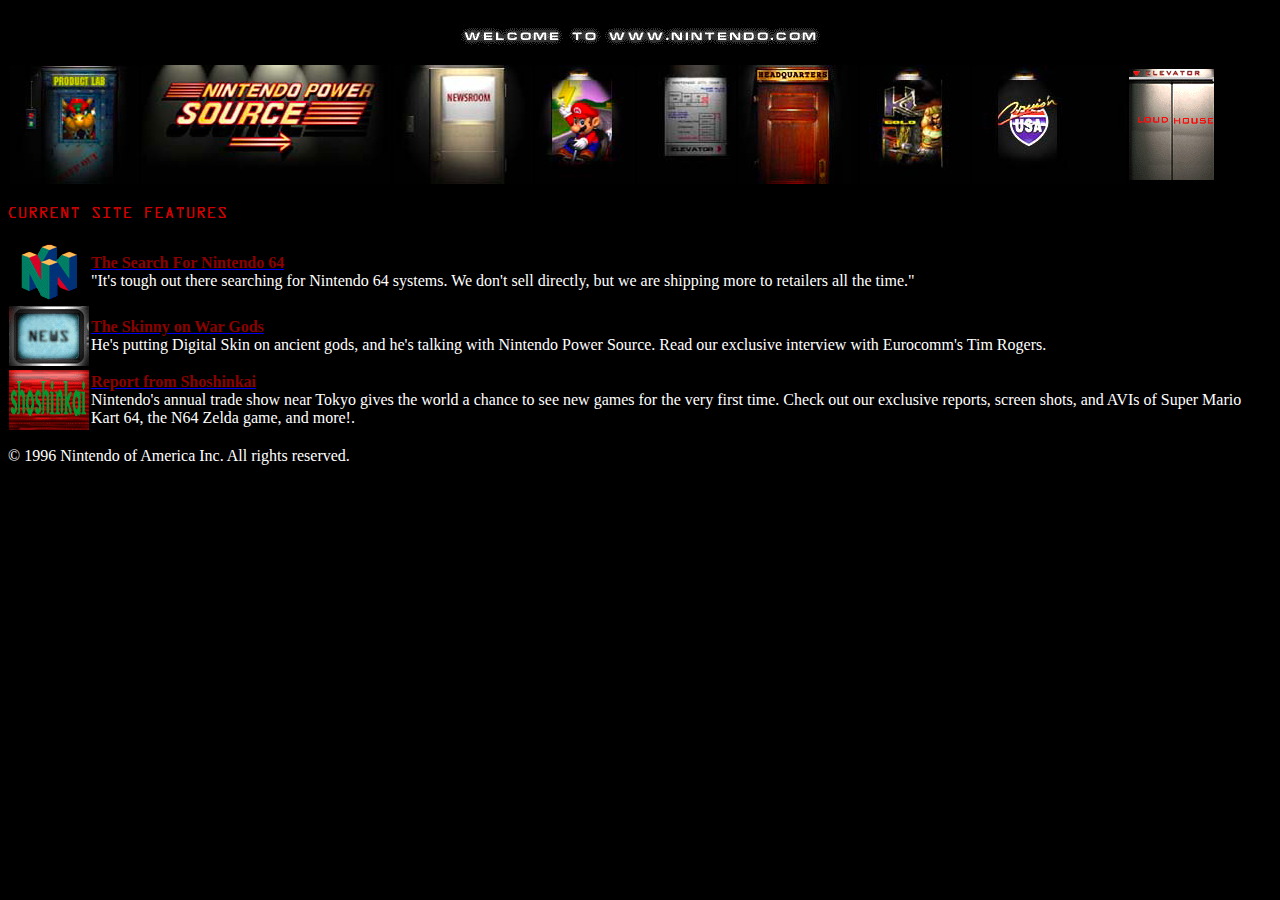
<file: Nintendo1996/index.html>
<html>
   <head>
       <br>
       <center>
<img src="Nintendo img/welcome.gif" >
</center>
<br>
   </head> 
   <nav>
    <table bgcolor="black" cellspacing=0>
        <tr>
            <th><a href="https://web.archive.org/web/19961222145915/http://www.nintendo.com/product/index.html"><img src="Nintendo img/header1.png"></a></th>
            <th><img src="Nintendo img/header2.png"></th>
            <th><a href="https://web.archive.org/web/19961222145925/http://www.nintendo.com/newsroom/index.html"><img src="Nintendo img/header3.png"></a></th>
            <th><a href="https://web.archive.org/web/19961222150000/http://www.nintendo.com/product/kart_frame.html"><img src="Nintendo img/header4.png"></a></th>
            <th><a href="https://web.archive.org/web/19961222145915/http://www.nintendo.com/product/index.html"><img src="Nintendo img/header5.png"></a></th>
            <th><a href="https://web.archive.org/web/19961222145937/http://www.nintendo.com/hq/index.html"><img src="Nintendo img/header6.png"></a></th>
            <th><a href="https://web.archive.org/web/19961222150007/http://www.nintendo.com/product/kigold_frame.html"><img src="Nintendo img/header7.png"></a></th>
            <th><a href="https://web.archive.org/web/19961222150015/http://www.nintendo.com/product/cruis_frame.html"><img src="Nintendo img/header8.png"></a></th>
            <th><a href="https://web.archive.org/web/19961222145752fw_/http://www.nintendo.com/hallway/registration/registration.html"><img src="Nintendo img/header9.gif"></a></th>
        </tr>
    </table>
   </nav>
   <br>
   <body bgcolor="black">
        <img src="Nintendo img/site_features.gif">
        <br>
        <br>
        <table cellspacing=0>
            <tr>
                <td><img src="Nintendo img/n64cube.gif"></td>
                <td><p><font color="white">
                    <a href="https://web.archive.org/web/19961222150111fw_/http://www.nintendo.com/hallway/features/shortage.html">
                    <b><font color="darkred">The Search For Nintendo 64</font></b></a>
                    <br>
                        "It's tough out there searching for Nintendo 64 systems. We don't sell 
                        directly, but we are shipping more to retailers all the time."</font></p>
                </td>
            </tr>
            <tr>
                <td colspan="2"></td>
            </tr>
            <tr>
                <td><img src="Nintendo img/animnews.gif"></td>
                <td><p><font color="white">
                    <a href="https://web.archive.org/web/19961222150131/http://www.nintendo.com/newsroom/wargods_frame.html">
                    <b><font color="darkred">The Skinny on War Gods</font></b></a>
                    <br>
                        He's putting Digital Skin on ancient gods, and he's talking with Nintendo
                        Power Source. Read our exclusive interview with Eurocomm's Tim
                        Rogers.</font></p>
                </td>
            </tr>
            <tr>
                <td colspan="2"></td>
            </tr>
            <tr>
                <td><img src="Nintendo img/showbttn.gif"></td>
                <td><p><font color="white">
                    <a href="http://www.nintendo.com/newsroom/show_frame.html">
                    <b><font color="darkred">Report from Shoshinkai</font></b></a>
                    <br>    
                    Nintendo's annual trade show near Tokyo gives the world a chance to 
                    see new games for the very first time. Check out our exclusive reports, 
                    screen shots, and AVIs of Super Mario Kart 64, the N64 Zelda game, and more!.</font></p>
                </td>
            </tr>
        </table>
        <p><font color="white">© 1996 Nintendo of America Inc. All rights reserved.</font></p>
    </body>
</html>
</file>
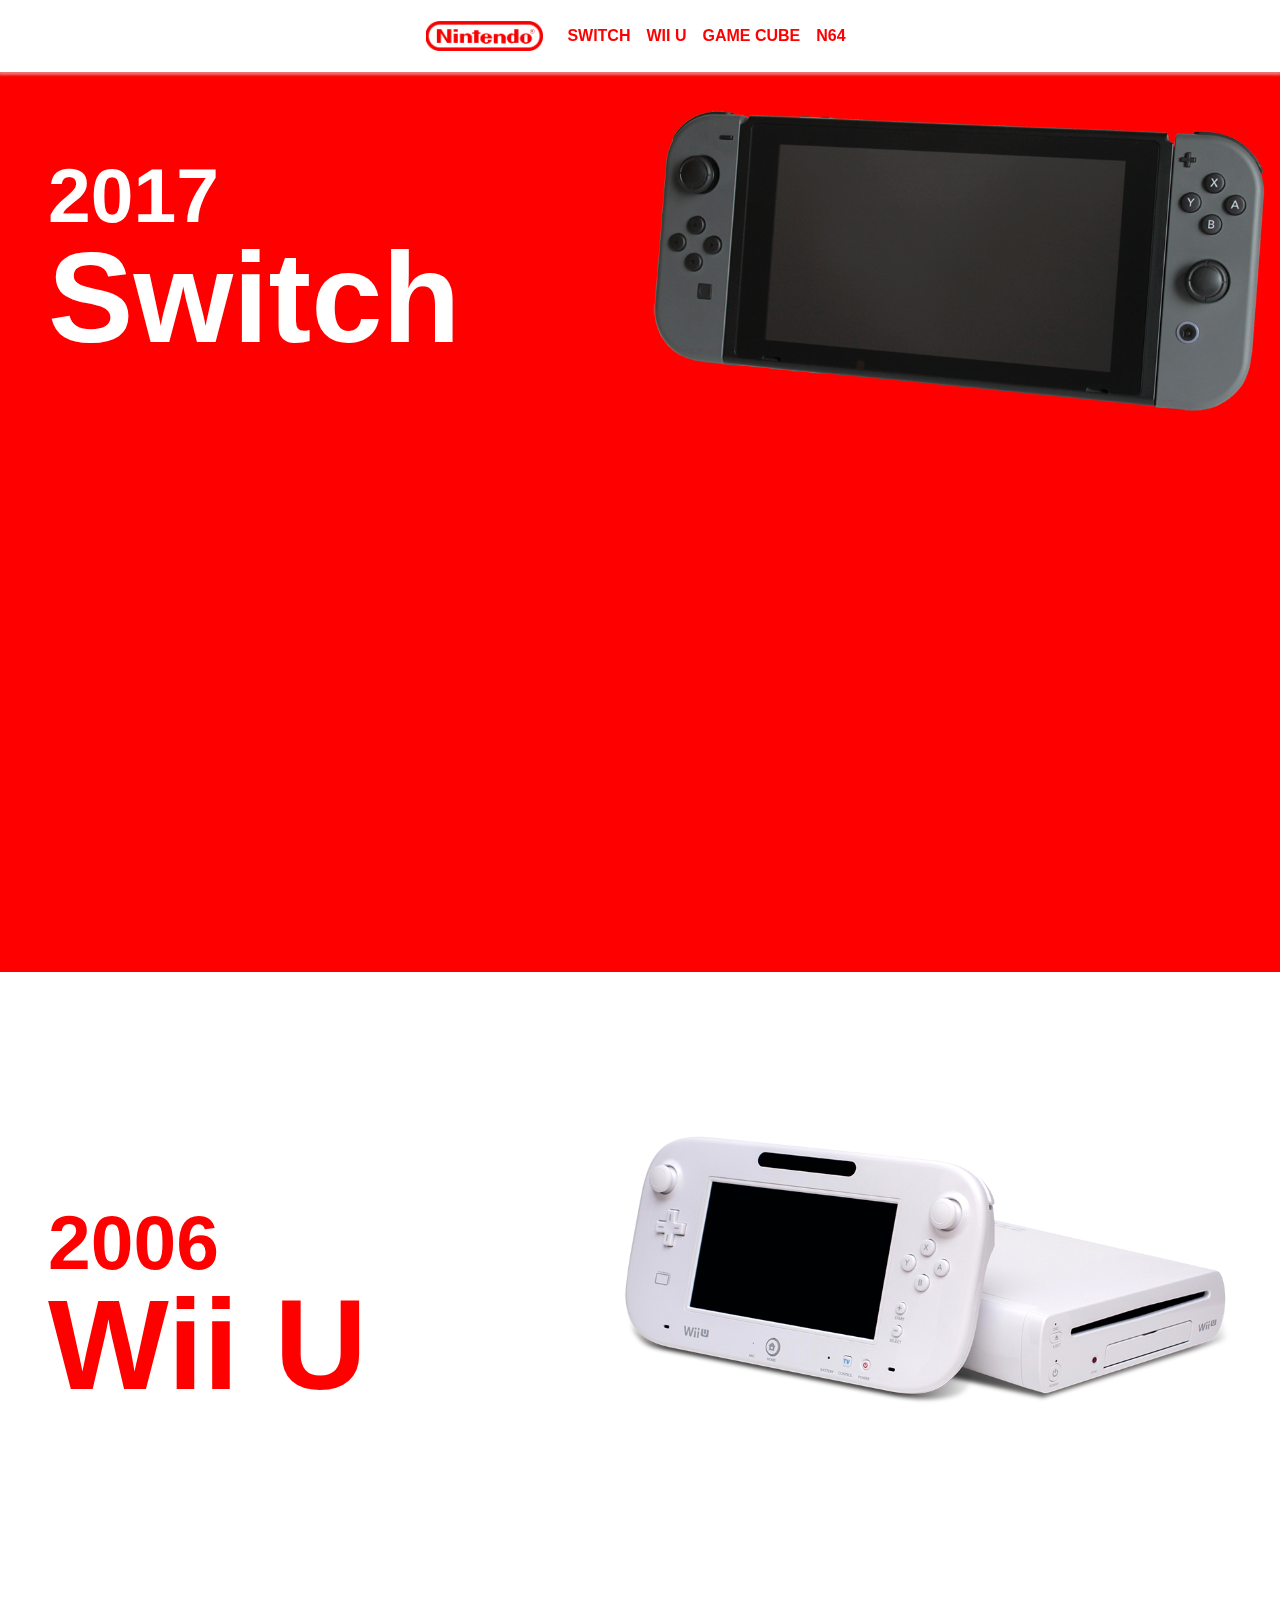
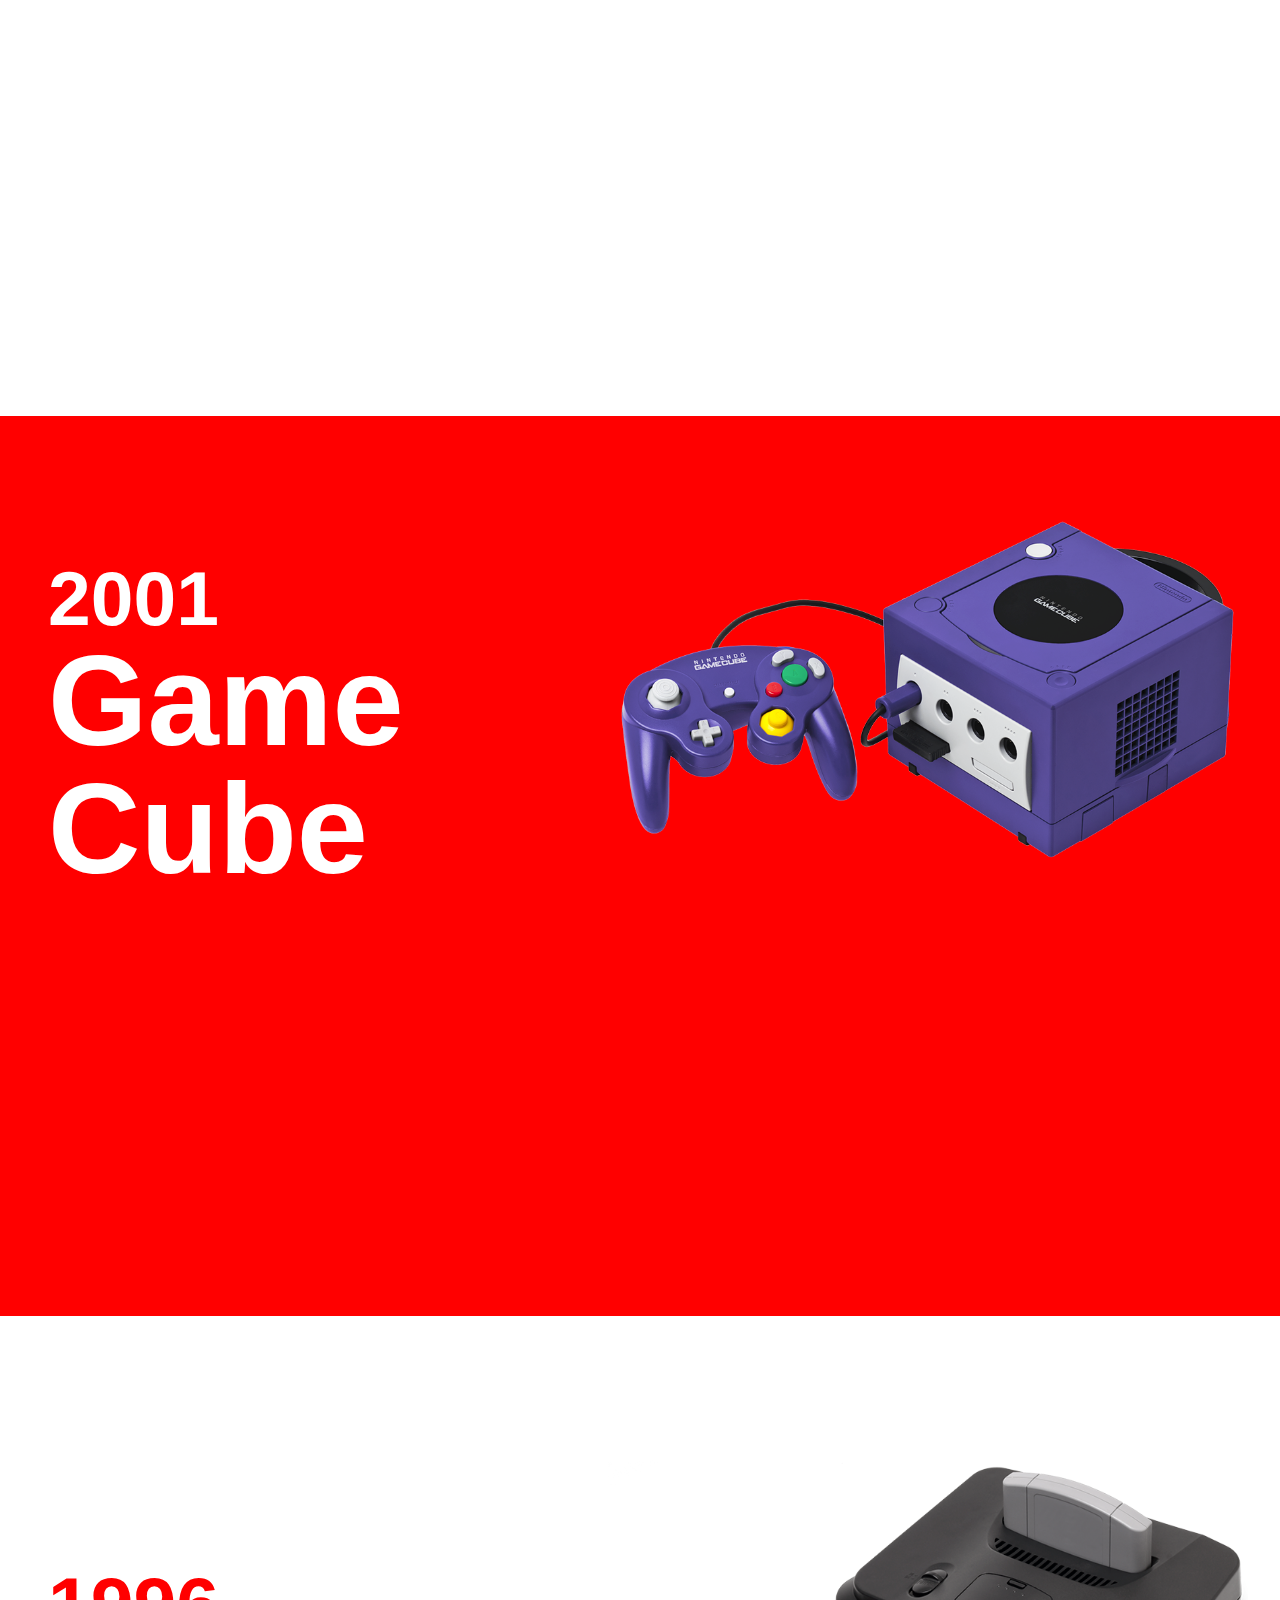
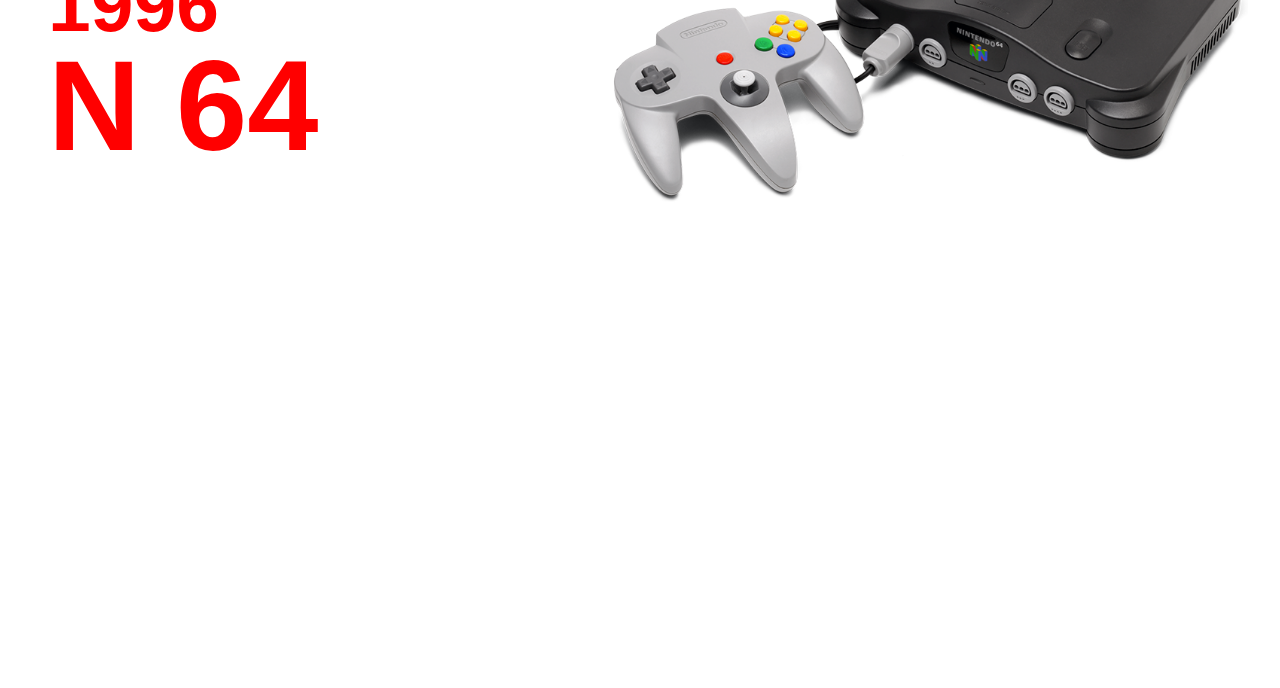
<file: nintendoflex/index.html>
<html>
    <head>
        <title>Nintendo</title>
        <link rel="stylesheet" href="style.css">
    </head>
    <body>
       <div class="navbar"> 
                <div class="logo">
                  <img src="console/logo.png"></div>       
                <ul class="nav">
                    <li><a href="#switch">Switch</a></li>
                    <li><a href="#wiiu">Wii U</a></li>
                    <li><a href="#gcube">Game Cube</a></li>
                    <li><a href="#n64">N64</a></li>
              </ul>
        </div>
          <div class="grid">
          <section class="section-a" id="switch">
            <div class="container">
              <div class="testi1">
                <h2>2017</h2>
                <h1>Switch</h1>
              </div>
              <img src="console/switch.png" alt="switch"/>
            </div>
          </section>
          <section class="section-b" id="wiiu">
            <div class="container">
              <div class="testi2">
                <h2>2006</h2>
                <h1>Wii U</h1>
              </div>
              <img src="console/wiiu.png" alt="wiiu"/>
            </div>
          </section>
          <section class="section-c" id="gcube">
            <div class="container">
              <div class="testi3">
                <h2>2001</h2>
                <h1>Game Cube</h1>
              </div>
              <img src="console/gcube.png" alt="gcube"/>
            </div>
          </section>
          <section class="section-d" id="n64">
            <div class="container">
              <div class="testi4">
                <h2>1996</h2>
                <h1>N 64</h1>
              </div>
              <img src="console/n64.png" alt="n64"/>
            </div>
          </section>
        </div>
    </body>
</html>
</file>
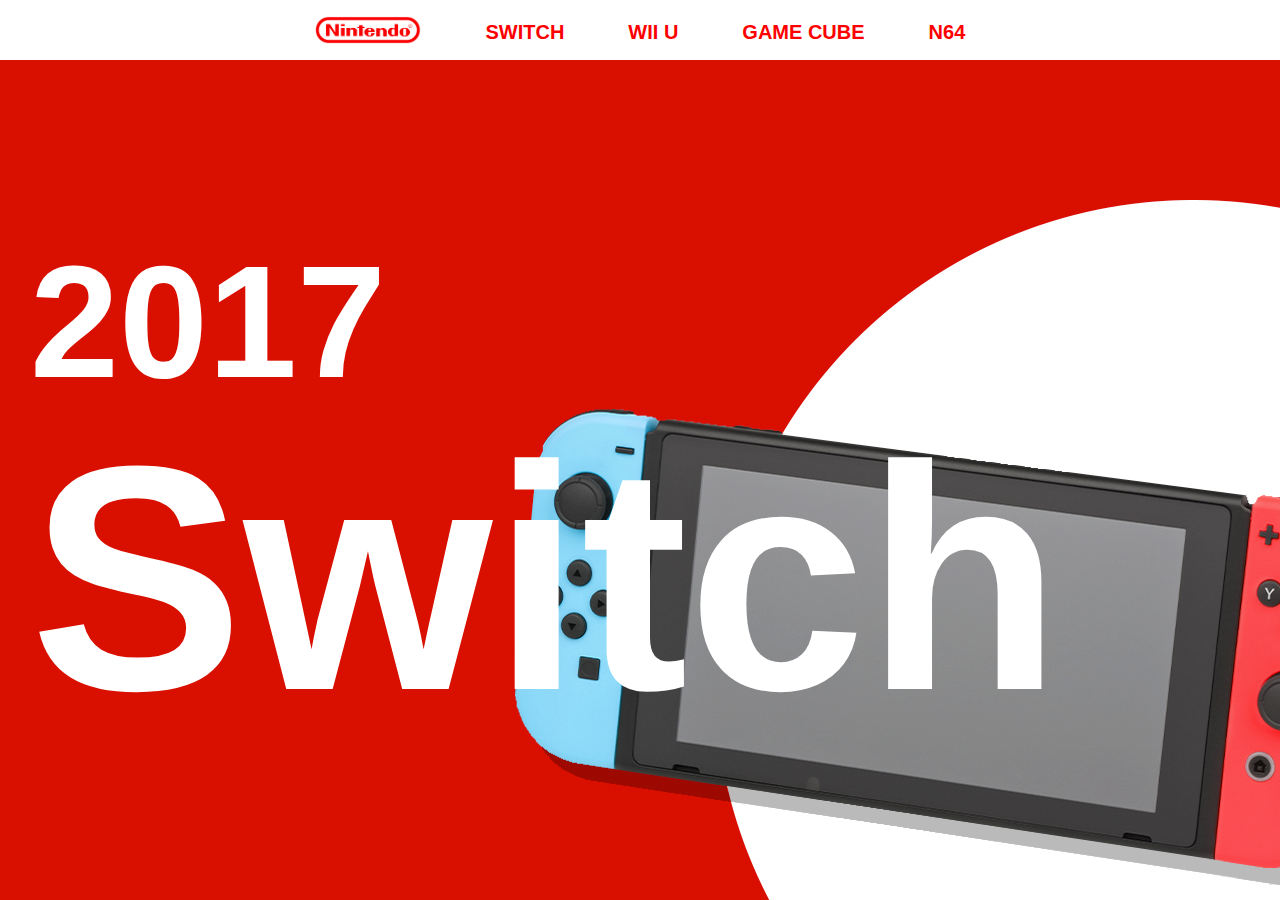
<file: nintendorestyling/index.html>
<html>
    <head>
        <title>Nintendo</title>
        <link rel="stylesheet" href="style.css">
    </head>
    <body>
        <div class="container">
            <nav class="navbar">
                <ul>
                    <li><img src="console/logo.jpg" height="100%"></li>
                    <li><a href="#switch">Switch</a></li>
                    <li><a href="#wiiu">Wii U</a></li>
                    <li><a href="#gcube">Game Cube</a></li>
                    <li><a href="#n64">N64</a></li>
                </ul>
            </nav>
            <section id="switch">
                <h2>2017</h2>
                <h1>Switch</h1>
            </section>
            <section id="wiiu">
                <h2>2006</h2>
                <h1>Wii</h1>
            </section>
            <section id="gcube">
                <h2>2001</h2>
                <h1>Game<br>Cube</h1>
            </section>
            <section id="n64">
                <h2>1996</h2>    
                <h1>N64</h1>
            </section>
        </div>
    </body>
</html>
</file>
<file: nintendoflex/style.css>
* {
    margin: 0;
    padding: 0;
  }


.navbar {
    font-family: Arial, Helvetica, sans-serif;
    display: flex;
    position: fixed;
    justify-content: center;
    align-items: center;
    width: 100vw;
    height: 8vh;
    top: 0;
    margin: auto;
    overflow: hidden;
    background: rgba(255, 255, 255);  
    box-shadow: 0 2px 2px 1px rgba(223, 223, 223, 0.5);
}
.navbar ul{
    display: flex;
    list-style: none;
    justify-content: center;
    align-items: center;
}

.navbar ul li a{
    padding: 0.5rem;
    margin-bottom: 1rem;
    text-decoration: none;
    font-weight: bold;
    text-transform: uppercase;
    font-size: 1rem;
    color: #ff0000;
}

.navbar ul li a:hover {
    color: black;  
}

.navbar img {
    width: 13vh;
    margin-bottom: 1rem;
    padding-top: 1rem;
    padding-right: 1rem;
}

body {
    height: 100%;
    width: 100%;
    overflow-y: scroll;
    scroll-snap-type: y mandatory;
    font-family: Arial, Helvetica, sans-serif;
}

section{
scroll-snap-align: center;

}

.section-a {
    height: 100vh;
    width: 100vw;
    background-color: #ff0000;
    color: white;
  }
  
  .section-a .container {
    display: grid;
    grid-template-columns: 1fr 1fr;
    align-items: center;
    justify-content: center;
    margin-top: 8vh;
  }
  .section-a img{
    width: 50vw;
  }

  .testi1{
    margin-left: 3rem;
    line-height: 1;
  }

  .section-a h1 {
    font-size: 10vw;
  }

  .section-a h2 {
    font-size: 6vw;
  }

  .section-b {
    height: 100vh;
    width: 100vw;
    background-color: white;
    color: #ff0000;
  }
  
  .section-b .container {
    display: grid;
    grid-template-columns: 1fr 1fr;
    align-items: center;
    justify-content: center;
    margin-top: 8vh;
  }
  .section-b img{
    width: 50vw;
    margin-right: 2rem;
    margin-top: 8vh
  }

  .testi2{
    margin-left: 3rem;
    line-height: 1;
    margin-top: 16vh
  }

  .section-b h1 {
    font-size: 10vw;
  }

  .section-b h2 {
    font-size: 6vw;
  }

  .section-c {
    height: 100vh;
    width: 100vw;
    background-color: #ff0000;
    color: white;
  }
  
  .section-c .container {
    display: grid;
    grid-template-columns: 1fr 1fr;
    align-items: center;
    justify-content: center;
    margin-top: 8vh;
  }
  .section-c img{
    width: 50vw;
    margin-right: 2rem;
    margin-top: 8vh
  }

  .testi3{
    margin-left: 3rem;
    line-height: 1;
    margin-top: 16vh
  }

  .section-c h1 {
    font-size: 10vw;
  }

  .section-c h2 {
    font-size: 6vw;
  }

  .section-d {
    height: 100vh;
    width: 100vw;
    background-color: white;
    color: #ff0000;
  }
  
  .section-d .container {
    display: grid;
    grid-template-columns: 1fr 1fr;
    align-items: center;
    justify-content: center;
    margin-top: 8vh;
  }
  .section-d img{
    width: 50vw;
    margin-right: 2rem;
    margin-top: 8vh
  }

  .testi4{
    margin-left: 3rem;
    line-height: 1;
    margin-top: 16vh
  }

  .section-d h1 {
    font-size: 10vw;
  }

  .section-d h2 {
    font-size: 6vw;
  }

  @media only screen and (max-width: 1000px) {

    .section-a{
      height: 100vh;
    }
    .section-a .container {
      grid-template-columns: 1fr;
      align-items: center;
      justify-content: center;
    }
    
    .section-a img {
      width: 90vw;
      margin-top: 10vw;
      justify-self: center;
    }
  
    .testi1{
      margin-top: 2vh;
      margin-left: -3rem;
      line-height: 1;
      text-align: center;
    }
  
    .section-a h1 {
      font-size: 20vw;
    }
  
    .section-a h2 {
      font-size: 12vw;
    }

    .section-a .container div:first-child {
      order: 2;
    }
  
    .section-a .container div:nth-child(2) {
        order: 0;
      }
      .section-b{
        height: 100vh;
      }
      .section-b .container {
        grid-template-columns: 1fr;
        align-items: center;
        justify-content: center;
      }
      
      .section-b img {
        width: 90vw;
        margin-top: 10vw;
        justify-self: center;
      }
    
      .testi2{
        margin-top: 2vh;
        margin-left: -3rem;
        line-height: 1;
        text-align: center;
      }
    
      .section-b h1 {
        font-size: 20vw;
      }
    
      .section-b h2 {
        font-size: 12vw;
      }
  
      .section-b .container div:first-child {
        order: 2;
      }
    
      .section-b .container div:nth-child(2) {
          order: 0;
        }
  
        .section-c{
          height: 100vh;
        }
        .section-c .container {
          grid-template-columns: 1fr;
          align-items: center;
          justify-content: center;
        }
        
        .section-c img {
          width: 90vw;
          margin-top: 10vw;
          justify-self: center;
        }
      
        .testi3{
          margin-top: 2vh;
          margin-left: -3rem;
          line-height: 1;
          text-align: center;
        }
      
        .section-c h1 {
          font-size: 20vw;
        }
      
        .section-c h2 {
          font-size: 12vw;
        }
    
        .section-c .container div:first-child {
          order: 2;
        }
      
        .section-c .container div:nth-child(2) {
            order: 0;
          }
    
          .section-d{
            height: 100vh;
          }
          .section-d .container {
            grid-template-columns: 1fr;
            align-items: center;
            justify-content: center;
          }
          
          .section-d img {
            width: 90vw;
            margin-top: 10vw;
            justify-self: center;
          }
        
          .testi4{
            margin-top: 2vh;
            margin-left: -3rem;
            line-height: 1;
            text-align: center;
          }
        
          .section-d h1 {
            font-size: 20vw;
          }
        
          .section-d h2 {
            font-size: 12vw;
          }
      
          .section-d .container div:first-child {
            order: 2;
          }
        
          .section-d .container div:nth-child(2) {
              order: 0;
            }

      }
</file>
<file: nintendorestyling/style.css>
* {
    margin: 0;
    padding: 0;
}

body {
    font-family: Arial, Helvetica, sans-serif;
    background: #333;
    line-height: 1.6;
    height: 100vh;
    overflow: hidden;
}

.container {
    width: 100%;
    height: 100%;
    overflow-y: scroll;
    scroll-behavior: smooth;
    scroll-snap-type: y mandatory;
}


.navbar {
    position: fixed;
    top: 0;
    z-index: 1;
    display: flex;
    width: 100%;
    height: 60px;
    background: rgba(255, 255, 255,1);
}

.navbar ul {
    display: flex;
    list-style: none;
    width: 100%;
    justify-content: center;
}

.navbar ul li {
    margin: 0 1rem;
    padding: 1rem;
}

.navbar ul li a{
    text-decoration: none;
    font-weight: bold;
    text-transform: uppercase;
    font-size: 20px;
    color: #ff0000;
}

.navbar ul li a:hover {
    color: black;  
}

section {
    display: flex;
    flex-direction: column;
    align-items: left;
    justify-content: center;
    text-align: left;
    width: 100%;
    height: 100vh;
    scroll-snap-align: center;
}

section h1 {
    font-size: 20rem;
    line-height: 80%;
    margin-left: 30px;
}

section h2 {
     font-size: 10rem;
     margin-left: 30px;
}

section#switch {
    background: url('console/switch.png') no-repeat center center/cover;;
    color: white;
  }
  
  section#wiiu {
    background: url('console/wiiubianco.png') no-repeat center center/cover;;
    color: #ff0000;
  }
  
  section#gcube {
    background: url('console/gcube.png') no-repeat center center/cover;;
    color: white;
  }
  
  section#n64 {
    background: url('console/n64bianco.png') no-repeat center center/cover;;
    color: #ff0000;
  }
</file>
